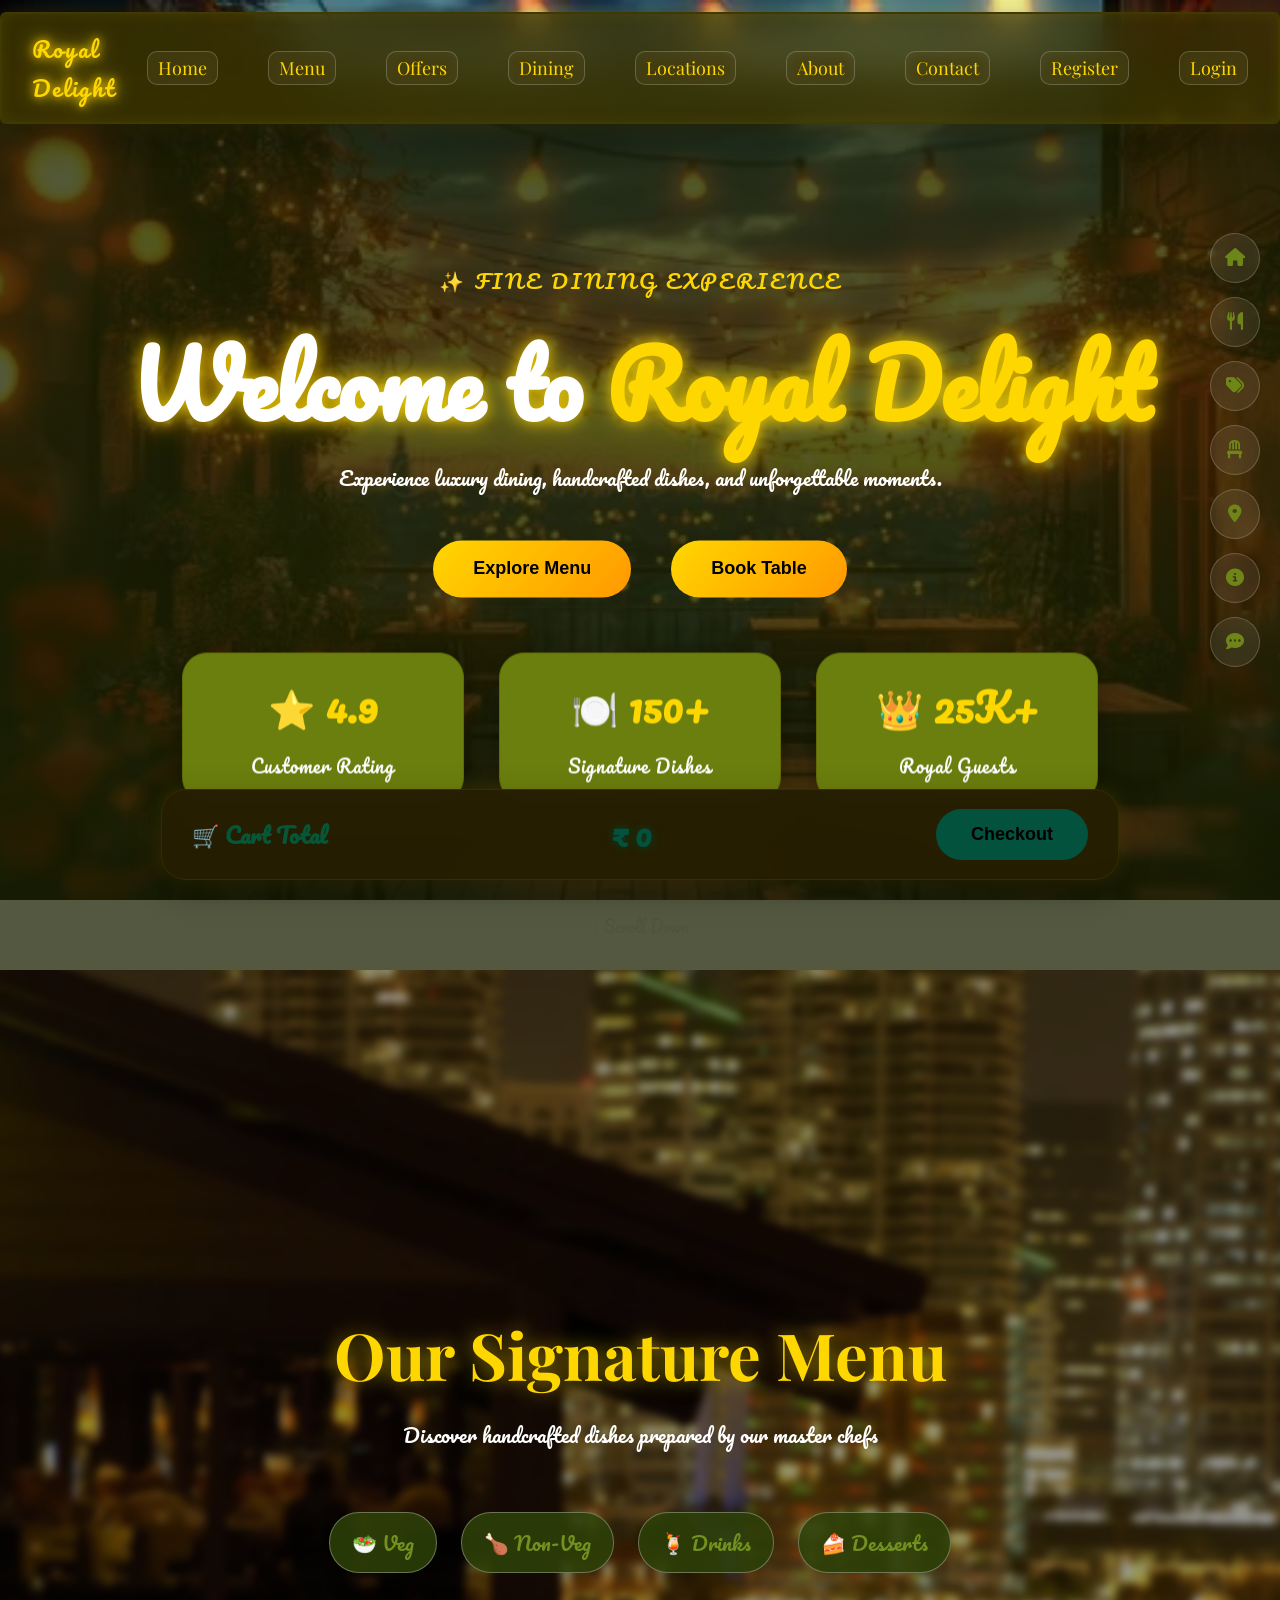
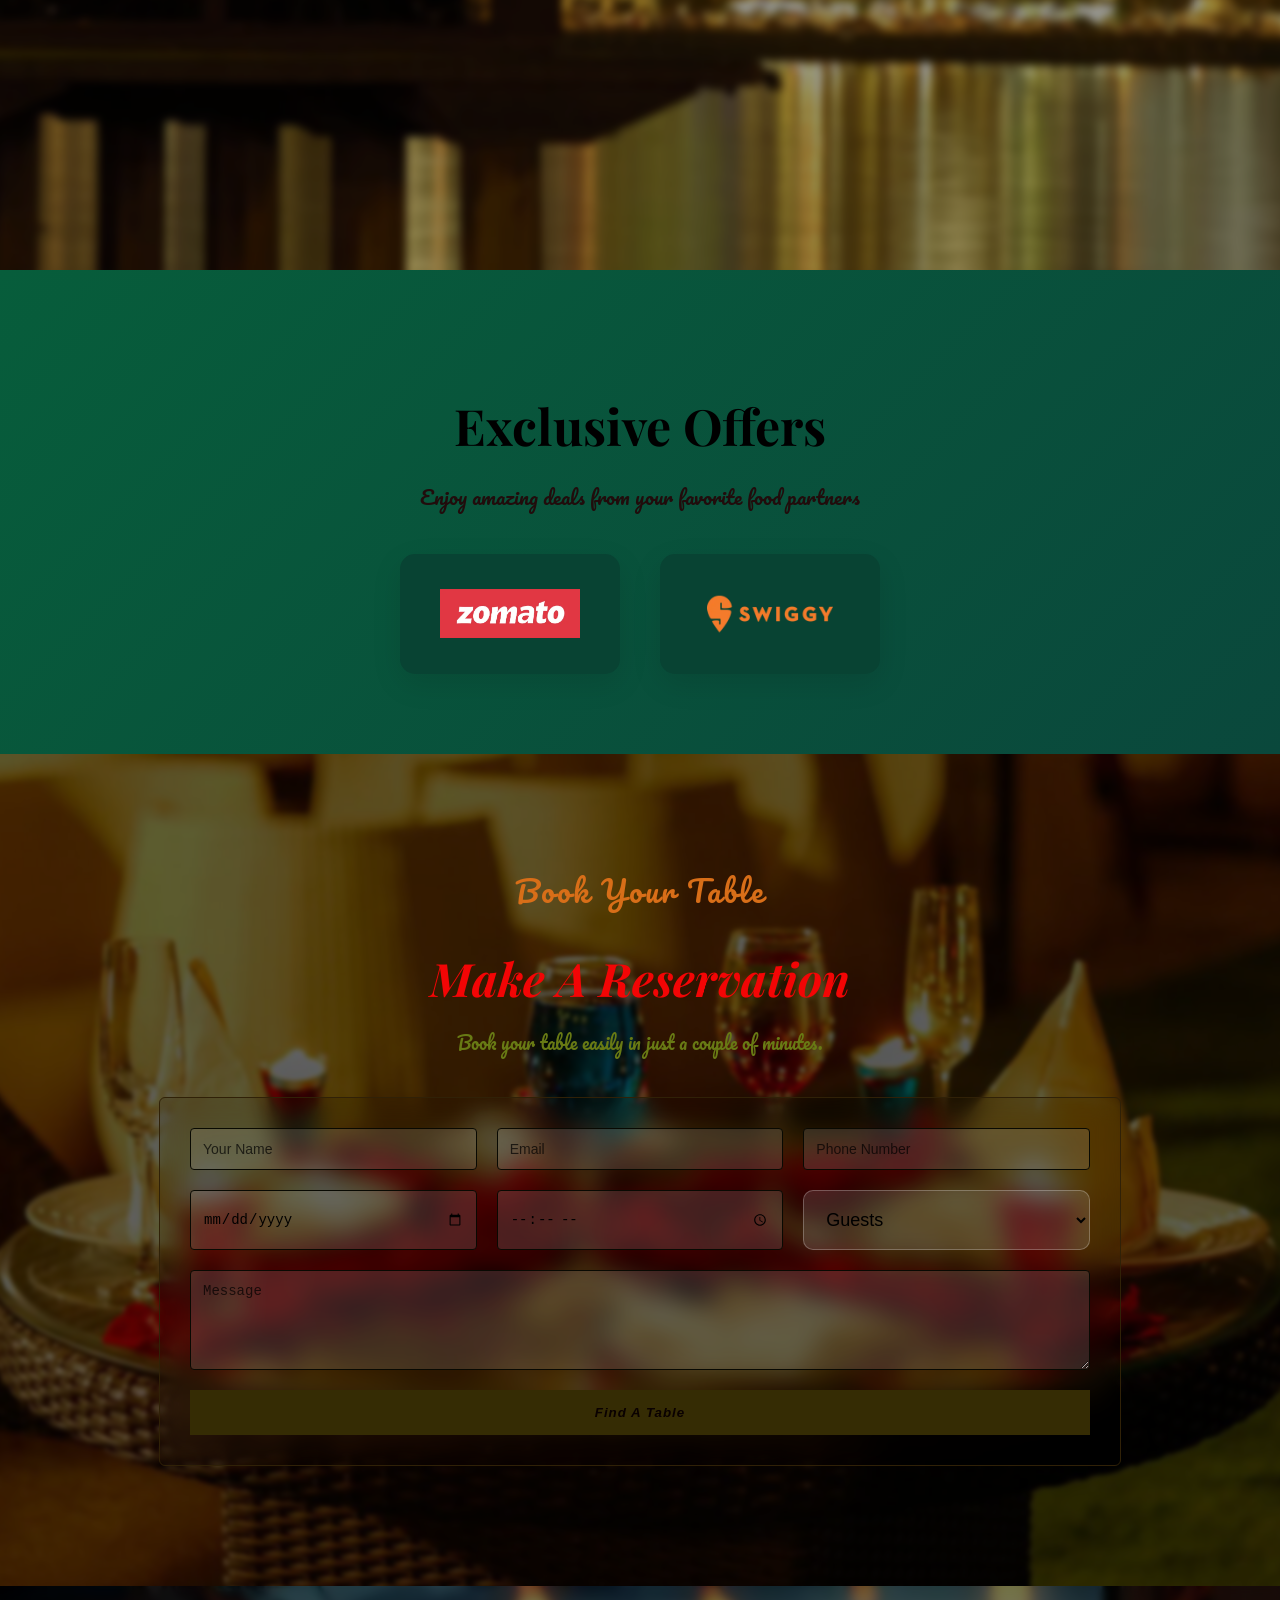
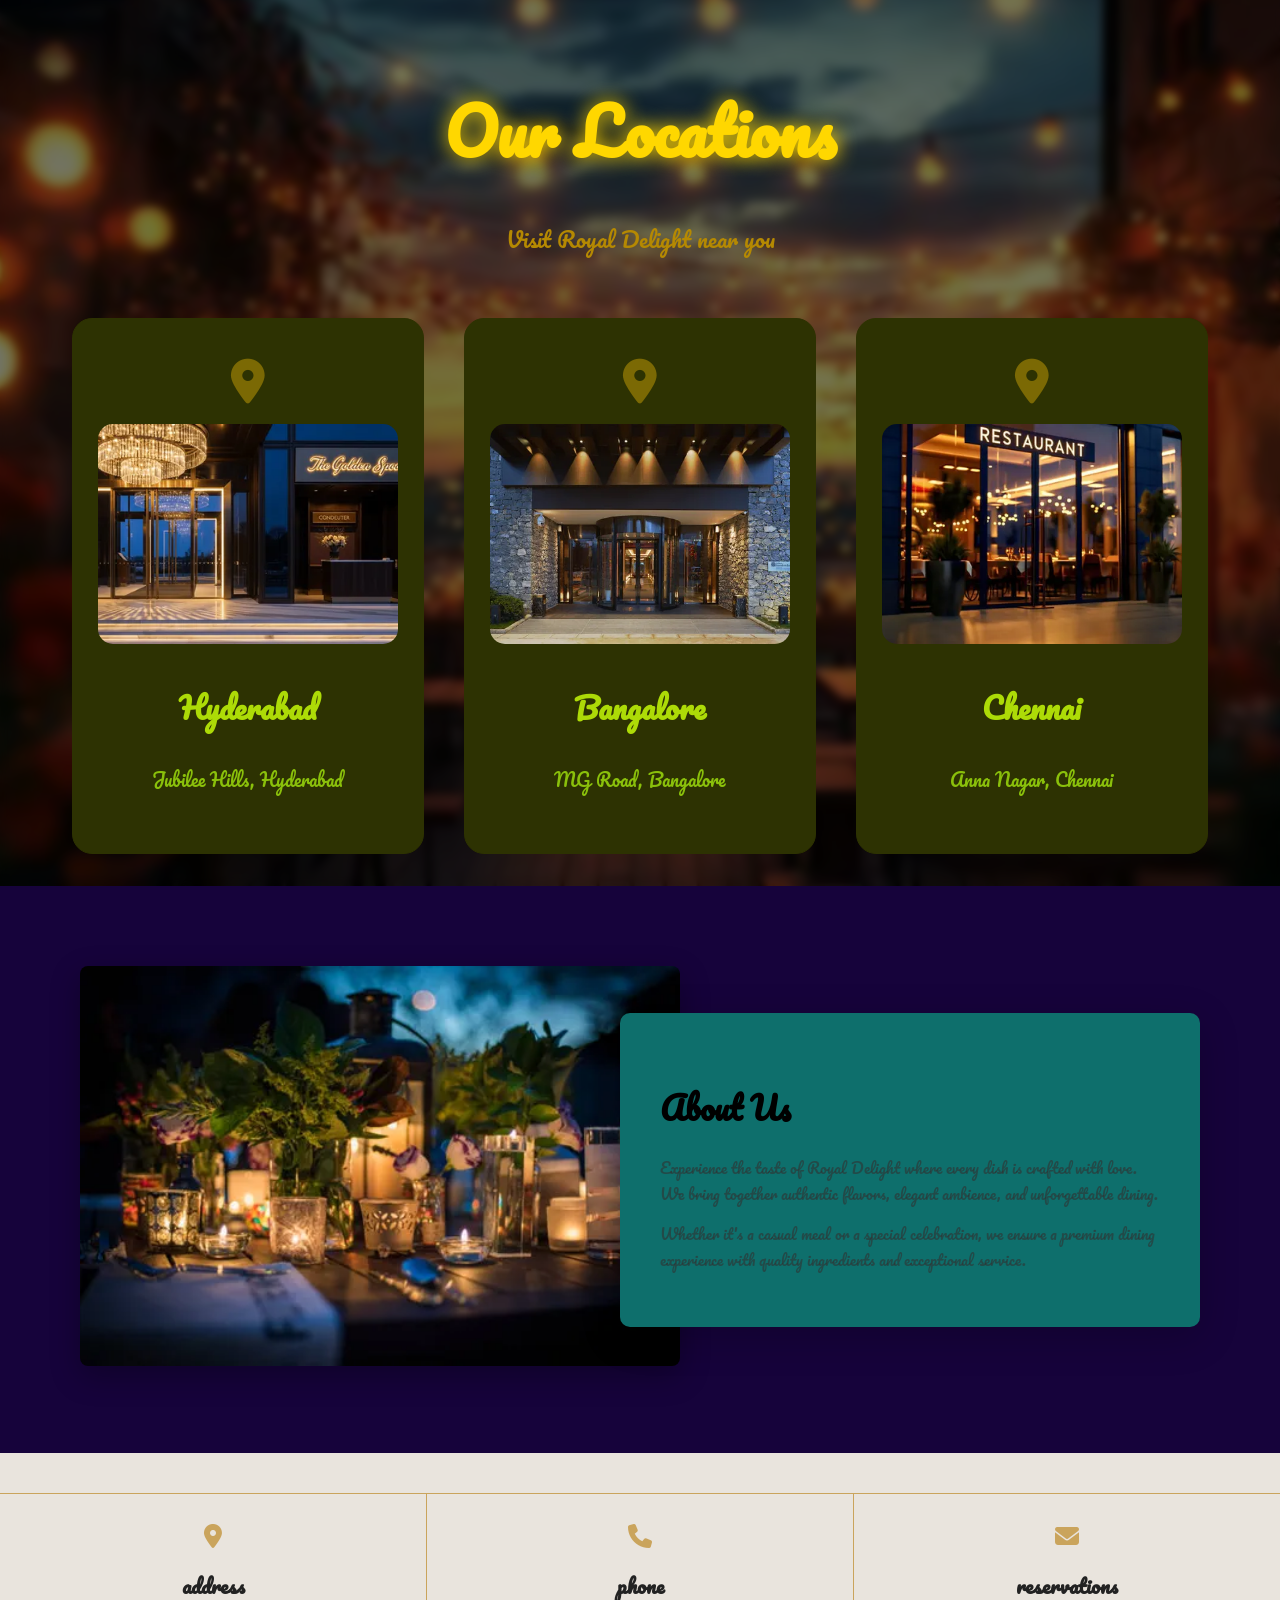
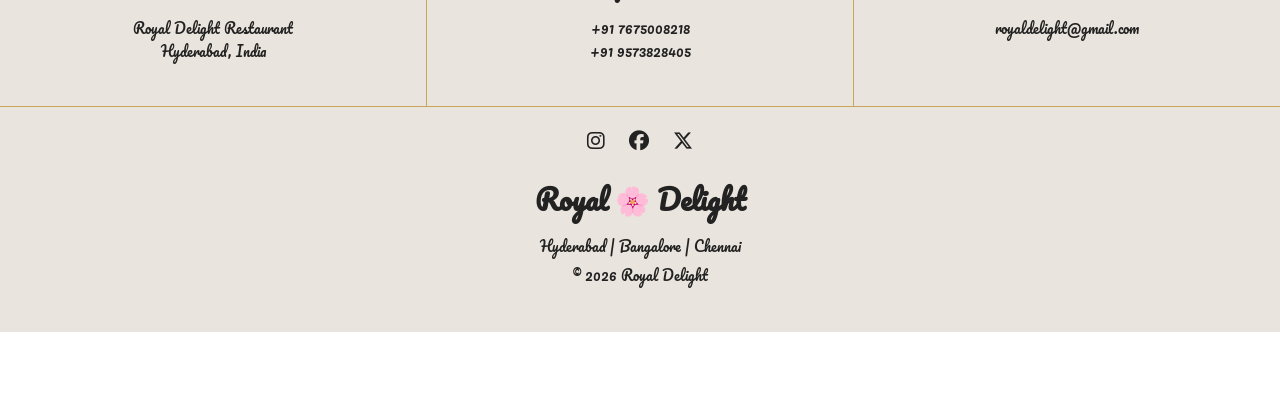
<file: index.html>
<!DOCTYPE html>
<html>
<head>
<meta charset="UTF-8">
<meta name="viewport" content="width=device-width, initial-scale=1.0">
<title>Royal Delight</title>
<link href="https://fonts.googleapis.com/css2?family=Poppins:wght@300;500;700&display=swap" rel="stylesheet">
<link href="https://fonts.googleapis.com/css2?family=Playfair+Display:wght@600&family=Montserrat:wght@400;600&display=swap" rel="stylesheet">
<link href="https://fonts.googleapis.com/css2?family=Pacifico&display=swap" rel="stylesheet">
<link rel="stylesheet"
href="https://cdnjs.cloudflare.com/ajax/libs/font-awesome/6.5.0/css/all.min.css">

<link rel="stylesheet" href="https://cdnjs.cloudflare.com/ajax/libs/font-awesome/6.5.0/css/all.min.css">
<link rel="stylesheet" href="style.css">
</head>

<body>

<!-- NAVBAR -->
<header id="header">
  <div class="logo">
    Royal
    <span class="flower"></span>
    Delight
  </div>

  <nav>
    <ul>
      <li onclick="scrollToSection('home')">Home</li>
      <li onclick="scrollToSection('menu')">Menu</li>
      <li onclick="scrollToSection('offers')">Offers</li>
      <li onclick="scrollToSection('dining')">Dining</li>
      <li onclick="scrollToSection('locations')">Locations</li>
      <li onclick="scrollToSection('about')">About</li>
      <li onclick="scrollToSection('contact')">Contact</li>

      <!-- AUTH BUTTONS -->
      <li onclick="openRegister()" id="registerBtn">Register</li>
      <li onclick="openLogin()" id="loginBtn">Login</li>
      <li onclick="logout()" id="logoutBtn">Logout</li>
    </ul>
  </nav>

  <div id="userDisplay" class="user-display">

    <span id="userText"></span>

    <div class="profile">

        <div class="profile-avatar" id="avatarLetter">
            <i class="fas fa-user"></i>
        </div>

        <div class="dropdown">

            <p onclick="goProfile()">
                <i class="fas fa-user"></i> Profile
            </p>

            <p onclick="logout()">
                <i class="fas fa-sign-out-alt"></i> Logout
            </p>

        </div>

    </div>

</div>
</header>

<!-- SIDE DOT NAV -->
<div class="side-nav">

  <a href="#home">
    <i class="fas fa-home"></i>
    <span>Home</span>
  </a>

  <a href="#menu">
    <i class="fas fa-utensils"></i>
    <span>Menu</span>
  </a>

  <a href="#offers">
    <i class="fas fa-tags"></i>
    <span>Offers</span>
  </a>

  <a href="#dining">
    <i class="fas fa-chair"></i>
    <span>Dining</span>
  </a>

  <a href="#locations">
    <i class="fas fa-map-marker-alt"></i>
    <span>Locations</span>
  </a>

  <a href="#about">
    <i class="fas fa-info-circle"></i>
    <span>about us</span>
  </a>

  <a href="#contact">
    <i class="fas fa-comment-dots"></i>
    <span>Contact</span>
  </a>

</div>


<!-- HOME -->
<section id="home" class="section hero">
  <div class="hero-content">

    <span class="tagline">
        ✨ Fine Dining Experience
    </span>

    <h1>
    Welcome to
    <span>Royal Delight</span>
</h1>

    <p>
        Experience luxury dining, handcrafted dishes,
        and unforgettable moments.
    </p>

    <div class="hero-buttons">

        <button onclick="scrollToSection('menu')">
            Explore Menu
        </button>

        <button onclick="scrollToSection('dining')">
            Book Table
        </button>

    </div>

    <div class="stats">

    <div>
        <h2>⭐ 4.9</h2>
        <span>Customer Rating</span>
    </div>

    <div>
        <h2>🍽️ 150+</h2>
        <span>Signature Dishes</span>
    </div>

    <div>
        <h2>👑 25K+</h2>
        <span>Royal Guests</span>
    </div>

</div>

</div>

<div class="scroll-down">
    ↓ Scroll Down
</div>

</section>


<!-- MENU -->
<section id="menu" class="section menu-bg">

    <div class="menu-overlay">

        <h2 class="menu-title">Our Signature Menu</h2>
        <p class="menu-subtitle">
            Discover handcrafted dishes prepared by our master chefs
        </p>

        <div class="categories">

            <button onclick="openPage('veg.html')">
                🥗 Veg
            </button>

            <button onclick="openPage('nonveg.html')">
                🍗 Non-Veg
            </button>

            <button onclick="openPage('drinks.html')">
                🍹 Drinks
            </button>

            <button onclick="openPage('desserts.html')">
                🍰 Desserts
            </button>

        </div>

    </div>

</section>

<div id="foodContainer" class="cards"></div>
</section>


<!-- OFFERS -->
<section id="offers" class="offers-section">

  <h2 class="offers-title">Exclusive Offers</h2>
  <p class="offers-subtitle">
    Enjoy amazing deals from your favorite food partners
  </p>

  <div class="offers-container">

    <div class="offer-card" onclick="window.open('https://www.zomato.com')">
      <img src="images/zomato.jpg">
    </div>

    <div class="offer-card" onclick="window.open('https://www.swiggy.com')">
      <img src="images/swiggy.jpg">
    </div>

  </div>

</section>


<!-- DINING -->
<section id="dining" class="dining-section">

  <p class="sub-title">Book Your Table</p>
  <h2><i>Make A Reservation</i></h2>

  <p class="desc">
    Book your table easily in just a couple of minutes.
  </p>

  <div class="reservation-box">

    <input type="text" id="name" placeholder="Your Name" required>
    <input type="email" id="email" placeholder="Email" required>
    <input type="text" id="phone" placeholder="Phone Number" required>

    <!-- DATE & TIME -->
    <input type="date" id="date">
    <input type="time" id="time">
    <select id="guests">
      <option>Guests</option>
      <option>1</option>
      <option>2</option>
      <option>3</option>
      <option>4+</option>
    </select>

    <textarea placeholder="Message"></textarea>

    <button onclick="checkAvailability()"><b><i>Find A Table</i></b></button>

  </div>

</section>

<!-- POPUP -->
<div id="popup" class="popup">
  <div class="popup-box">
    <h2>🎉 Table Available!</h2>
    <p>Proceed to payment to confirm booking</p>

    <button onclick="makePayment()" class="pay-btn">💳 Pay ₹100</button>
  </div>
</div>


<!-- LOCATIONS -->
<section id="locations" class="section location-bg">

<h2 class="location-title">Our Locations</h2>
<p class="location-subtitle">
Visit Royal Delight near you
</p>

<div class="location-container">

    <div class="location-card">
        <i class="fas fa-map-marker-alt"></i>
        <img src="images/hyderabad.jpg">
        <h3>Hyderabad</h3>
        <p>Jubilee Hills, Hyderabad</p>
    </div>

    <div class="location-card">
        <i class="fas fa-map-marker-alt"></i>
        <img src="images/bangalore.jpg">
        <h3>Bangalore</h3>
        <p>MG Road, Bangalore</p>
    </div>

    <div class="location-card">
        <i class="fas fa-map-marker-alt"></i>
        <img src="images/chennai.jpg">
        <h3>Chennai</h3>
        <p>Anna Nagar, Chennai</p>
    </div>

</div>

</section>


<!-- ABOUT -->
<section id="about" class="about-section">

  <div class="about-container">

    <!-- IMAGE -->
    <div class="about-img">
      <img src="images/about.jpg" alt="Restaurant">
    </div>

    <!-- TEXT BOX -->
    <div class="about-content">
      <h2>About Us</h2>

      <p>
        Experience the taste of Royal Delight where every dish is crafted with love.
        We bring together authentic flavors, elegant ambience, and unforgettable dining.
      </p>

      <p>
        Whether it's a casual meal or a special celebration, we ensure a premium dining
        experience with quality ingredients and exceptional service.
      </p>

    </div>

  </div>

</section>


<!-- CONTACT -->
<section id="contact" class="contact-section">

  <div class="contact-container">

    <!-- ADDRESS -->
    <div class="contact-box">
      <i class="fas fa-map-marker-alt"></i>
      <h3>Address</h3>
      <p>Royal Delight Restaurant<br>
      Hyderabad, India</p>
    </div>

    <!-- PHONE -->
    <div class="contact-box">
      <i class="fas fa-phone"></i>
      <h3>Phone</h3>
      <p>+91 7675008218<br>
      +91 9573828405</p>
    </div>

    <!-- EMAIL -->
    <div class="contact-box">
      <i class="fas fa-envelope"></i>
      <h3>Reservations</h3>
      <p>royaldelight@gmail.com</p>
    </div>

  </div>

  <!-- SOCIAL ICONS -->
  <div class="social">
    <i class="fab fa-instagram"></i>
    <i class="fab fa-facebook"></i>
    <i class="fab fa-x-twitter"></i>
  </div>

  <!-- FOOTER TEXT -->
  <div class="footer-text">
    <h2>Royal <span class="flower">🌸</span> Delight</h2>
    <p>Hyderabad | Bangalore | Chennai</p>
    <p>© 2026 Royal Delight</p>
  </div>

</section>


<!-- CART -->
<div class="cart-bar">

    <div class="cart-info">
        🛒 Cart Total
    </div>

    <div class="cart-price">
        ₹ <span id="total">0</span>
    </div>

    <button class="checkout-btn">
        Checkout
    </button>

</div>

<script src="script.js"></script>
</body>
</html>
</file>
<file: style.css>
body{
  font-family:'Pacifico', sans-serif;
  margin:0;
  padding-top:70px;      /* space for header */
  padding-bottom:70px;   /* space for cart */
  background:url("images/home.jpg") center/cover no-repeat;
  background-attachment:fixed; /* nice parallax effect */
}

/* NAVBAR */
header{
  padding:15px 30px;
  display:flex;
  justify-content:space-between;
  align-items:center;

  position:fixed;
  top:12px;              /* floating space */
  left:0;
  width:100%;            /* touches screen edges */
  box-sizing:border-box;
  z-index:1000;

  backdrop-filter:blur(10px);
  background:rgba(48, 38, 1, 0.65);

  /* BORDER */
  border:2px solid #3e3a01;
  border-radius:6px;

  /* GLOW */
  box-shadow:
    0 0 10px #353600,
    0 0 20px #4d4101,
    inset 0 0 8px rgba(255,152,0,0.4);

  /* ANIMATION */
  animation:borderGlow 3s infinite alternate;

  overflow:visible;

background:
linear-gradient(
135deg,
rgba(56, 49, 1, 0.9),
rgba(59, 52, 1, 0.7)
);

backdrop-filter:blur(18px);

box-shadow:
0 8px 32px rgba(0,0,0,.45),
0 0 25px rgba(255,215,0,.15),
inset 0 0 15px rgba(255,215,0,.08);
}

header::before{

    content:"";

    position:absolute;

    top:0;
    left:-100%;

    width:100%;
    height:100%;

    background:linear-gradient(
        90deg,
        transparent,
        rgba(255,215,0,0.15),
        transparent
    );

    animation:headerShine 6s linear infinite;

    pointer-events:none;
}

@keyframes headerShine{

    0%{
        left:-100%;
    }

    100%{
        left:100%;
    }
}

@keyframes glassPulse{
  from{ box-shadow:0 0 5px #353201; }
  to{ box-shadow:0 0 18px #262901; }
}

header nav li:hover{

    color:#000;

    background:#FFD700;

    box-shadow:
    0 0 15px #FFD700,
    0 0 35px #FFD700;

    transform:
    translateY(-4px)
    scale(1.08);
}

/* Hidden state */
.header-hide{
  transform:translateY(-100%);
}

/* NAV BUTTON BASE STYLE */
header nav li{
  font-family:'Playfair Display', serif;
  font-size:18px;
  color:#FFD700;
  padding:4px 10px;
  border-radius:10px;
  cursor:pointer;

  /* Glass look */
  background:rgba(255,255,255,0.05);
  backdrop-filter:blur(8px);
  border:1px solid rgba(255,255,255,0.2);

  transition:all 0.3s ease;

  position:relative;
  overflow:visible;
}


nav ul{
  list-style:none;
  display:flex;
  gap:50px;
  margin:0;
  padding:0;
}

nav li{
  padding:2px 10px;
  border:1px solid rgba(255,255,255,0.2);
  border-radius:8px;
  transition:all 0.25s ease;
}

nav li:hover{
  background:linear-gradient(135deg,#0a5b11,#0a5b11);
  box-shadow:0 4px 12px rgba(5, 49, 8, 0.4);
}

.logo{

    font-family:'Pacifico', cursive;

    font-size:22px;

    color:#FFD700;

    letter-spacing:2px;

    text-shadow:
    0 0 10px #FFD700,
    0 0 20px rgba(255,215,0,.8);

    transition:.4s;
}

.logo:hover{

    transform:scale(1.05);

    text-shadow:
    0 0 20px #FFD700,
    0 0 40px #FFD700;
}

.user-display{

    display:flex;
    align-items:center;
    gap:15px;
}

#userText{

    font-family:'Pacifico', cursive;

    color:#FFD700;

    font-size:22px;

    text-shadow:
    0 0 10px #FFD700,
    0 0 20px rgba(255,215,0,.6);
}

.profile{

    position:relative;
    cursor:pointer;
}

.profile-avatar{

    width:55px;
    height:55px;

    border-radius:50%;

    display:flex;
    justify-content:center;
    align-items:center;

    font-size:24px;

    color:white;

    background:
    linear-gradient(
        135deg,
        #FFD700,
        #ff9800
    );

    box-shadow:
    0 0 15px rgba(255,215,0,.6);

    transition:.4s;
}

.profile-avatar:hover{

    transform:
    scale(1.15)
    rotate(10deg);

    box-shadow:
    0 0 20px gold,
    0 0 40px gold;
}

.dropdown{

    position:absolute;

    top:50px;
    right:0;

    width:220px;

    background:rgba(10,30,10,0.95);

    backdrop-filter:blur(20px);

    border:1px solid rgba(255,215,0,.3);

    border-radius:15px;

    box-shadow:
    0 10px 30px rgba(0,0,0,.5),
    0 0 20px rgba(255,215,0,.2);

    display:none;

    z-index:9999;
}

.profile:hover .dropdown{
    display:block;
}

.profile:hover .dropdown{

    display:block;
}

.dropdown p{

    margin:0;

    padding:15px;

    color:white;

    font-size:16px;

    cursor:pointer;

    transition:.3s;

    display:flex;
    align-items:center;
    gap:10px;
}

.dropdown p:hover{

    background:#FFD700;

    color:black;

    padding-left:22px;
}

@keyframes dropdownFade{

    from{
        opacity:0;
        transform:
        translateY(-10px);
    }

    to{
        opacity:1;
        transform:
        translateY(0);
    }
}

@keyframes borderGlow{

    0%{

        box-shadow:
        0 0 10px #0d3009,
        0 0 20px #0d3009;
    }

    100%{

        box-shadow:
        0 0 15px #FFD700,
        0 0 35px #FFD700;
    }
}

/* SECTIONS */
.section{
  min-height:100vh;
  display:flex;
  justify-content:center;
  align-items:center;
  flex-direction:column;
  color:rgb(62, 26, 4);
  text-align:center;
  position:relative;
  overflow:hidden;
  z-index:1;
}



.hero{
    position:relative;
    overflow:hidden;
}

.hero-content{

    position:absolute;

    top:52%;
    left:50%;

    transform:translate(-50%,-50%);

    text-align:center;

    z-index:10;

    width:90%;

    display:flex;
    flex-direction:column;
    align-items:center;

    gap:25px;
}

.hero-content h1{

    font-size:clamp(55px,7vw,90px);

    color:white;

    margin:0;

    line-height:1.15;

    text-shadow:
    0 0 15px rgba(255,215,0,.8),
    0 0 30px rgba(255,215,0,.4);
}

.hero-content h1 span{
    color:#FFD700;
}

.hero-content h1 span{
    color:#FFD700;
}

.tagline{

    font-size:20px;

    color:#FFD700;

    letter-spacing:3px;

    text-transform:uppercase;

    margin-bottom:10px;
}

.hero-content p{

    color:white;

    font-size:20px;

    margin:0;

    max-width:850px;

    line-height:1.7;
}

.hero-buttons{

    margin-top:10px;

    display:flex;

    gap:20px;

    flex-wrap:wrap;

    justify-content:center;
}

.hero-buttons button{

    padding:18px 40px;

    margin:10px;

    border:none;

    border-radius:50px;

    background:
    linear-gradient(
        135deg,
        #FFD700,
        #ff9800
    );

    color:black;

    font-size:18px;
    font-weight:bold;

    cursor:pointer;

    transition:.4s;
}

.hero-buttons button:hover{

    transform:
    scale(1.1)
    translateY(-5px);

    box-shadow:
    0 0 20px gold,
    0 0 40px gold;
}

.hero::before{

    content:'';

    position:absolute;

    inset:0;

    background:
    linear-gradient(
        rgba(27, 33, 1, 0.751),
        rgba(27, 33, 1, 0.751)
    );

    z-index:1;
}

.hero{

    animation:
    zoomHero 15s infinite alternate;
}

@keyframes zoomHero{

    from{
        background-size:100%;
    }

    to{
        background-size:115%;
    }
}

.scroll-down{

    position:absolute;

    bottom:30px;
    left:50%;

    transform:translateX(-50%);

    color:rgb(244, 235, 235);

    animation:bounce 1.5s infinite;
}

@keyframes bounce{

    0%,100%{
        transform:
        translateX(-50%)
        translateY(0);
    }

    50%{
        transform:
        translateX(-50%)
        translateY(10px);
    }
}
.stats{

    display:flex;

    justify-content:center;

    align-items:center;

    gap:35px;

    flex-wrap:wrap;

    margin-top:20px;

    margin-bottom:10px;

    width:100%;
}

.stats div{

    background:rgb(106, 127, 14);

    backdrop-filter:blur(15px);

    border:1px solid rgb(100, 107, 5);

    border-radius:25px;

    padding:20px 30px;

    min-width:220px;

    transition:0.4s ease;

    box-shadow:
    0 8px 30px rgba(0,0,0,.35);
}

.stats div:hover{

    transform:
    translateY(-8px)
    scale(1.08);

    box-shadow:
    0 0 20px rgba(166, 184, 11, 0.871),
    0 0 40px rgb(166, 184, 11, 0.871);
}

.stats h2{

    margin:0 0 10px;

    font-size:38px;

    color:#FFD700;

    font-weight:bold;
}

.stats span{

    color:white;

    font-size:18px;

    letter-spacing:1px;
}

@media(max-width:768px){

.hero-content{
    width:95%;
}

.hero-content h1{
    font-size:55px;
}

.tagline{
    font-size:15px;
}

.hero-content p{
    font-size:16px;
}

.stats{
    gap:15px;
}

.stats div{

    min-width:140px;

    padding:15px;
}

.stats h2{
    font-size:28px;
}

.stats span{
    font-size:14px;
}

.hero-buttons button{

    width:220px;

    padding:15px;
}

}

/* MENU HEADING */
.menu-bg{
    position:relative;
    min-height:100vh;

    background:url("images/menu-bg.jpg")
    center/cover no-repeat;

    display:flex;
    justify-content:center;
    align-items:center;
}

.menu-bg::before{
    content:'';
    position:absolute;
    inset:0;

    background:rgba(0,0,0,0.55);
    backdrop-filter:blur(5px);
}

.menu-overlay{
    position:relative;
    z-index:2;
    text-align:center;
}

.menu-title{
    font-size:65px;
    color:#FFD700;

    font-family:'Playfair Display';
    margin-bottom:10px;

    text-shadow:
    0 0 20px rgba(255,215,0,0.6);
}

.menu-subtitle{
    color:white;
    font-size:20px;
    margin-bottom:50px;
}

/* CATEGORY BUTTONS */
.categories button{
  margin:10px;
  padding:12px 22px;

  font-size:20px;
  font-family:'Pacifico', cursive;

  color:#739120;
  background:rgba(45, 64, 9, 0.878);

  border:1px solid rgba(255,255,255,0.3);
  border-radius:30px;

  cursor:pointer;
  transition:all 0.3s ease;
}

/* HOVER GROW EFFECT */
.categories button:hover{
  transform:scale(1.15);   /* ⭐ grow effect */
  background:rgba(5, 9, 1, 0.2);
  backdrop-filter:blur(10px);
  color:#cc7b29;

  box-shadow:
    0 0 10px #4b3a0b,
    0 0 25px #3d320e;
}

/* REMOVE WHITE BOX LOOK */
.categories button:focus{
  outline:none;
}

/* CART */
.cart-bar{

    position:fixed;

    bottom:20px;
    left:50%;

    transform:translateX(-50%);

    width:70%;

    display:flex;
    justify-content:space-between;
    align-items:center;

    padding:18px 30px;

    border-radius:25px;

    background:rgba(39, 30, 2, 0.973);

    backdrop-filter:blur(20px);

    border:1px solid rgba(58, 50, 3, 0.756);

    box-shadow:
    0 8px 30px rgba(0,0,0,.4),
    0 0 20px rgba(255,215,0,.15);

    z-index:999;
}

.cart-info{

    color:rgb(6, 86, 56);

    font-size:22px;

    font-weight:bold;
}

.cart-price{

    color:#02523d;

    font-size:30px;

    font-weight:bold;

    text-shadow:
    0 0 10px rgb(5, 67, 42);
}

.checkout-btn{

    border:none;

    padding:15px 35px;

    border-radius:50px;

    font-size:18px;

    font-weight:bold;

    cursor:pointer;

    background:
    linear-gradient(
        135deg,
        #02523d,
        #02523d
    );

    color:black;

    transition:.4s;
}

.checkout-btn:hover{

    transform:
    translateY(-5px)
    scale(1.08);

    box-shadow:
    0 0 20px rgb(5, 67, 42),
    0 0 40px rgb(5, 67, 42);
}

@media(max-width:768px){

.cart-bar{

    width:90%;

    padding:15px;

    flex-direction:column;

    gap:15px;
}

.cart-price{
    font-size:24px;
}

}

.menu-bg{
  background:url("images/menu.jpg") center/cover no-repeat;
}

.menu-bg::before{
  content:"";
  position:absolute;
  inset:0;

  background:url("images/menu.jpg") center/cover no-repeat;
  filter:blur(4px) brightness(60%);
  transform:scale(1.1);

  z-index:-1;
}

.offers-bg::before{
  content:"";
  position:absolute;
  inset:0;

  background:url("images/offers.jpg") center/cover no-repeat;
  filter:blur(6px) brightness(60%);
  transform:scale(1.1);

  z-index:-1;
}

.contact-bg{
  background:url("images/contact.jpg") center/cover no-repeat;
}

/* SIDE NAV */
.side-nav{
  position:fixed;
  right:20px;
  top:50%;
  transform:translateY(-50%);
  display:flex;
  flex-direction:column;
  gap:14px;
  z-index:9999;
}

/* ROUND BUTTON */
.side-nav a{
  position:relative;
  width:48px;
  height:48px;
  border-radius:50%;

  background:rgba(255,255,255,0.08);
  backdrop-filter:blur(10px);
  border:1px solid rgba(255,255,255,0.2);

  display:flex;
  align-items:center;
  justify-content:center;

  color:rgb(110, 134, 24);
  text-decoration:none;

  transition:0.25s ease;
}

/* ICON */
.side-nav i{
  font-size:18px;
}

/* LABEL */
.side-nav span{
  position:absolute;
  right:60px;
  top:50%;
  transform:translateY(-50%) translateX(10px);

  background:#222;
  color:rgb(127, 160, 36);
  padding:8px 14px;
  border-radius:20px;
  white-space:nowrap;

  opacity:0;
  pointer-events:none;

  transition:0.25s ease;
}

/* ⭐ GLOW EFFECT ON HOVER */
.side-nav a:hover{
  box-shadow:
    0 0 10px #ff9800,
    0 0 20px #ff9800,
    inset 0 0 8px rgba(255,152,0,0.6);
}

/* SHOW TEXT + GLOW */
.side-nav a:hover span{
  opacity:1;
  transform:translateY(-50%) translateX(0);

  box-shadow:
    0 0 12px #ff9800,
    0 0 25px #ff9800;
}

/* CONTACT SECTION */
.contact-section{
  background:#e9e4dd;
  text-align:center;
  padding:40px 0;
  color:#222;
}

/* FLEX BOX */
.contact-container{
  display:flex;
  justify-content:space-around;
  flex-wrap:wrap;
  border-top:1px solid #caa45c;
  border-bottom:1px solid #caa45c;
}

/* EACH BOX */
.contact-box{
  flex:1;
  padding:30px;
  border-right:1px solid #caa45c;
}

.contact-box:last-child{
  border-right:none;
}

/* ICON */
.contact-box i{
  font-size:24px;
  color:#caa45c;
  margin-bottom:10px;
}

/* HEADINGS */
.contact-box h3{
  font-size:20px;
  margin:10px 0;
  text-transform:lowercase;
}

/* TEXT */
.contact-box p{
  font-size:14px;
  line-height:1.6;
}

/* SOCIAL */
.social{
  margin:20px 0;
}

.social i{
  font-size:20px;
  margin:0 10px;
  cursor:pointer;
}

/* FOOTER */
.footer-text h2{
  font-size:28px;
  margin:10px 0;
}

.footer-text p{
  margin:5px 0;
  font-size:14px;
}

/* DINING SECTION */
.dining-section{
  text-align:center;
  position:relative;
  padding:80px 20px;
  color:#f30505;
  overflow:hidden;
}

/* BACKGROUND IMAGE */
.dining-section::before{
  content:"";
  position:absolute;
  inset:0;

  background:url("images/dining.jpg") center/cover no-repeat;

  filter:blur(2px) brightness(40%);
  transform:scale(1.1);

  z-index:-1;
}

/* SMALL TITLE */
.sub-title{
  color:#d86e18;
  font-size:30px;
  letter-spacing:2px;
}

/* MAIN TITLE */
.dining-section h2{
  font-size:46px;
  margin:10px 0;
  font-family:'Playfair Display', serif;
}

/* DESCRIPTION */
.desc{
  max-width:600px;
  margin:20px auto;
  font-size:18px;
  color:#687a14;
  line-height:1.6;
}

/* FORM BOX */
.reservation-box{
  max-width:900px;
  margin:40px auto;
  padding:30px;

  border:1px solid #302107;
  border-radius:6px;

  display:grid;
  grid-template-columns:repeat(3,1fr);
  gap:20px;

  background:rgba(8, 1, 1, 0.08);
  backdrop-filter:blur(12px);

}

/* INPUT FIELDS */
.reservation-box input,
.reservation-box textarea{
  padding:12px;
  border:1px solid #080902;
  border-radius:4px;
  font-size:14px;
  backdrop-filter:blur(12px);
  -webkit-backdrop-filter:blur(12px);
  outline:none;
}

/* TEXTAREA FULL WIDTH */
.reservation-box textarea{
  grid-column:1/4;
  height:100px;
  backdrop-filter:blur(12px);
  -webkit-backdrop-filter:blur(12px);
}

/* BUTTON */
.reservation-box button{
  grid-column:1/4;
  padding:15px;
  background:#352c04;
  color:rgb(10, 1, 1);
  border:none;
  font-weight:bold;
  letter-spacing:1px;
  transition:0.3s;
}

/* BUTTON HOVER */
.reservation-box button:hover{
  background:#9c9e16;
  box-shadow:0 0 10px #5f5e06;
}

/* Guests Dropdown */
select{
    width:100%;
    padding:15px;

    background:rgba(87, 95, 9, 0.967);
    backdrop-filter:blur(10px);

    border:1px solid rgba(65, 53, 4, 0.778);
    border-radius:8px;

    color:black;          /* Text color */
    font-size:18px;

    transition:0.3s;
}

/* Dropdown options */
select option{
    background:#3b3304;
    color:rgb(105, 88, 11);
}

/* Hover Effect */
select:hover{
    transform:scale(1.05);

    box-shadow:
      0 0 15px rgba(168, 144, 7, 0.8),
      0 0 30px rgba(255,215,0,0.5);
}

/* Focus Effect */
select:focus{
    outline:none;

    border:1px solid gold;

    box-shadow:
      0 0 15px gold,
      0 0 30px gold;
}

/* ALL INPUT BOXES */
input,
textarea,
select{

    width:100%;
    padding:18px;

    background:rgba(255,255,255,0.12);
    backdrop-filter:blur(12px);
    -webkit-backdrop-filter:blur(12px);

    border:1px solid rgba(255,255,255,0.25);
    border-radius:10px;

    color:black;
    font-size:18px;

    box-sizing:border-box;

    transition:0.3s ease;
}

/* Placeholder */
input::placeholder,
textarea::placeholder{
    color:rgba(0,0,0,0.7);
}

/* Dropdown text */
select{
    color:black;
}

select option{
    color:black;
    background:rgb(57, 55, 2);
}

input:hover,
textarea:hover,
select:hover{

    transform:scale(1.05);

    box-shadow:
    0 0 15px rgba(52, 80, 5, 0.8),
    0 0 30px rgba(52, 80, 5, 0.8);
}

input:focus,
textarea:focus,
select:focus{

    outline:none;

    border:1px solid rgb(36, 70, 6);

    box-shadow:
    0 0 15px rgb(58, 74, 2),
    0 0 30px rgb(58, 74, 2);

    transform:scale(1.05);
}

.reservation-form{
    display:grid;
    grid-template-columns:repeat(3,1fr);
    gap:25px;
}

.reservation-form textarea{
    grid-column:span 3;
}

/* POPUP */
/* POPUP BACKGROUND */
.popup{
  position:fixed;
  inset:0;
  background:rgba(0,0,0,0.7);
  display:none;
  justify-content:center;
  align-items:center;
}

/* POPUP BOX */
.popup-box{
  background:rgb(165, 142, 40);
  padding:30px;
  border-radius:12px;
  text-align:center;

  animation:fadeIn 0.5s ease;
}

/* FADE ANIMATION */
@keyframes fadeIn{
  from{opacity:0;}
  to{opacity:1;}
}

/* BOUNCE ANIMATION */
@keyframes bounce{
  0%{transform:scale(0.5);}
  60%{transform:scale(1.1);}
  100%{transform:scale(1);}
}

/* APPLY BOTH */
.popup.show .popup-box{
  animation:fadeIn 0.4s ease, bounce 0.5s ease;
}

/* GLASS BUTTON */
.pay-btn{
  padding:12px 25px;
  font-size:16px;
  border-radius:30px;

  color:rgb(28, 87, 9);
  cursor:pointer;

  /* Glass effect */
  background:rgba(255,255,255,0.1);
  backdrop-filter:blur(10px);

  border:1px solid rgba(255,255,255,0.3);

  /* Smooth animation */
  transition:all 0.25s cubic-bezier(0.25, 1, 0.5, 1);

  /* Initial glow */
  box-shadow:
    0 0 5px rgba(19, 108, 21, 0.5);
}

/* HOVER EFFECT */
.pay-btn:hover{
  transform:scale(1.15);   /* 🔥 enlarge */
  
  background:rgba(255,152,0,0.2);

  box-shadow:
    0 0 10px #1e8519,
    0 0 25px #1eac0e,
    inset 0 0 10px rgba(19, 162, 14, 0.5);

  color:#0e560d;
}

/* USER DISPLAY */
.user-display{
  display:flex;
  align-items:center;
  margin-left:15px;
}

/* PROFILE WRAPPER */
.profile{
  position:relative;
  display:flex;
  align-items:center;
  gap:8px;
  cursor:pointer;
}

/* PROFILE ICON */
.profile i{
  font-size:40px;
  color:#5e23cc;
  transition:0.3s;
}

/* HOVER GLOW */
.profile:hover i{
  transform:scale(1.1);
  text-shadow:0 0 10px #ff9800;
}

/* USERNAME */
#userText{
  font-weight:bold;
  background:linear-gradient(45deg,#FFD700,#ff9800);
  -webkit-background-clip:text;
  -webkit-text-fill-color:transparent;
}

/* DROPDOWN */
.dropdown{
  position:absolute;
  top:40px;
  right:0;
  background:rgba(24, 86, 11, 0.8);
  padding:10px;
  border-radius:8px;
  display:none;
}

/* DROPDOWN ITEMS */
.dropdown p{
  color:rgb(229, 213, 213);
  margin:5px 0;
  cursor:pointer;
}

.dropdown p:hover{
  color:#ff9800;
}

/* SHOW DROPDOWN */
.profile:hover .dropdown{
  display:block;
}

/* ABOUT SECTION */
.about-section{
  padding:80px 50px;
  background:#16033b;
}

/* CONTAINER */
.about-container{
  display:flex;
  align-items:center;
  justify-content:center;
  gap:40px;
  position:relative;
}

/* IMAGE */
.about-img img{
  width:600px;
  height:400px;
  object-fit:cover;
  border-radius:8px;
  box-shadow:0 10px 30px rgba(0,0,0,0.3);
}

/* CONTENT BOX */
.about-content{
  background:rgb(14, 111, 108);
  padding:40px;
  max-width:500px;
  border-radius:10px;

  position:relative;
  margin-left:-100px;

  box-shadow:0 10px 40px rgba(0,0,0,0.2);
}

/* HEADING */
.about-content h2{
  font-size:32px;
  margin-bottom:20px;
}

/* TEXT */
.about-content p{
  font-size:15px;
  line-height:1.7;
  color:#322f2f93;
  margin-bottom:15px;
}

/* CONTACT */
.contact-info{
  margin-top:20px;
  font-weight:bold;
}

.about-content:hover{
  transform:scale(1.03);
  transition:0.3s;
}

/* ANIMATION BASE */
.hidden{
  opacity:0;
  transform:translateY(60px);
  transition:all 0.8s ease;
}

.show{
  opacity:1;
  transform:translateY(0);
}

@media(max-width:768px){

  .about-container{
    flex-direction:column;
    gap:20px;
  }

  .about-img img{
    width:100%;
    height:auto;
  }

  .about-content{
    margin-left:0;
    width:90%;
  }

  header ul{
    flex-wrap:wrap;
    gap:10px;
  }

  .side-nav{
    right:10px;
  }
}

section{
  opacity:0;
  transform:translateY(40px);
  transition:all 0.6s ease;
}

section.show{
  opacity:1;
  transform:translateY(0);
}

/* OFFERS SECTION */
.offers-section{
  padding:80px 20px;
  text-align:center;

  background:linear-gradient(135deg,#075d3b,#0a483c);
}

/* TITLE */ 
.offers-title{
  font-size:50px;
  margin-bottom:10px;
  font-family:'Playfair Display';
}

/* SUBTITLE */
.offers-subtitle{
  color:#210c0c;
  font-size:20px;
  margin-bottom:40px;
}

/* CONTAINER */
.offers-container{
  display:flex;
  justify-content:center;
  gap:40px;
  flex-wrap:wrap;
}

/* CARD */
.offer-card{
  width:220px;
  height:120px;

  background:rgb(8, 67, 51);
  border-radius:15px;

  display:flex;
  align-items:center;
  justify-content:center;

  box-shadow:0 10px 30px rgba(0,0,0,0.1);
  transition:0.4s;
}

/* IMAGE */
.offer-card img{
  width:140px;
  object-fit:contain;
}

/* HOVER EFFECT 🔥 */
.offer-card:hover{
  transform:translateY(-10px) scale(1.05);
  box-shadow:0 20px 40px rgba(0,0,0,0.2);
}

.offer-card:hover{
  transform:translateY(-10px) scale(1.08);
  box-shadow:
    0 0 15px #0c6d46,
    0 0 30px #054e30;
}

/* FLOAT ANIMATION */
.offer-card{
  animation:float 3s ease-in-out infinite;
}

@keyframes float{
  0%,100%{ transform:translateY(0); }
  50%{ transform:translateY(-10px); }
}

.location-bg{
    position:relative;

    background:url("images/location.jpg")
    center center/cover no-repeat;

    min-height:100vh;

    display:flex;
    flex-direction:column;
    justify-content:center;
    align-items:center;
}

.location-bg::before{
    content:'';
    position:absolute;
    inset:0;

    background:rgba(0,0,0,0.55);
    backdrop-filter:blur(4px);
}

.location-title{
    position:relative;
    z-index:2;

    font-size:65px;
    color:#FFD700;

    margin-bottom:10px;

    text-shadow:0 0 20px gold;
}

.location-subtitle{
    position:relative;
    z-index:2;

    color:rgb(181, 137, 2);
    font-size:22px;
    margin-bottom:60px;
}

.location-container{
    position:relative;
    z-index:2;

    display:flex;
    gap:40px;
    flex-wrap:wrap;
    justify-content:center;
}

.location-card{

    width:300px;

    padding:40px 25px;

    text-align:center;

    background:rgb(45, 50, 2);

    backdrop-filter:blur(12px);

    border:1px solid rgb(45, 50, 2);
    border-radius:20px;

    transition:.4s;
}

.location-card i{
    font-size:45px;
    color:#7b6904;
    margin-bottom:20px;
}

.location-card h3{
    color:rgb(173, 219, 7);
    font-size:30px;
}

.location-card p{
    color:#8ac00b;
    font-size:18px;
}

.location-card:hover{

    transform:
    translateY(-15px)
    scale(1.05);

    box-shadow:
    0 0 25px gold,
    0 0 50px rgba(255,215,0,.5);
}

.location-card img{
    width:100%;
    height:220px;
    object-fit:cover;
    border-radius:15px;
}
</file>
